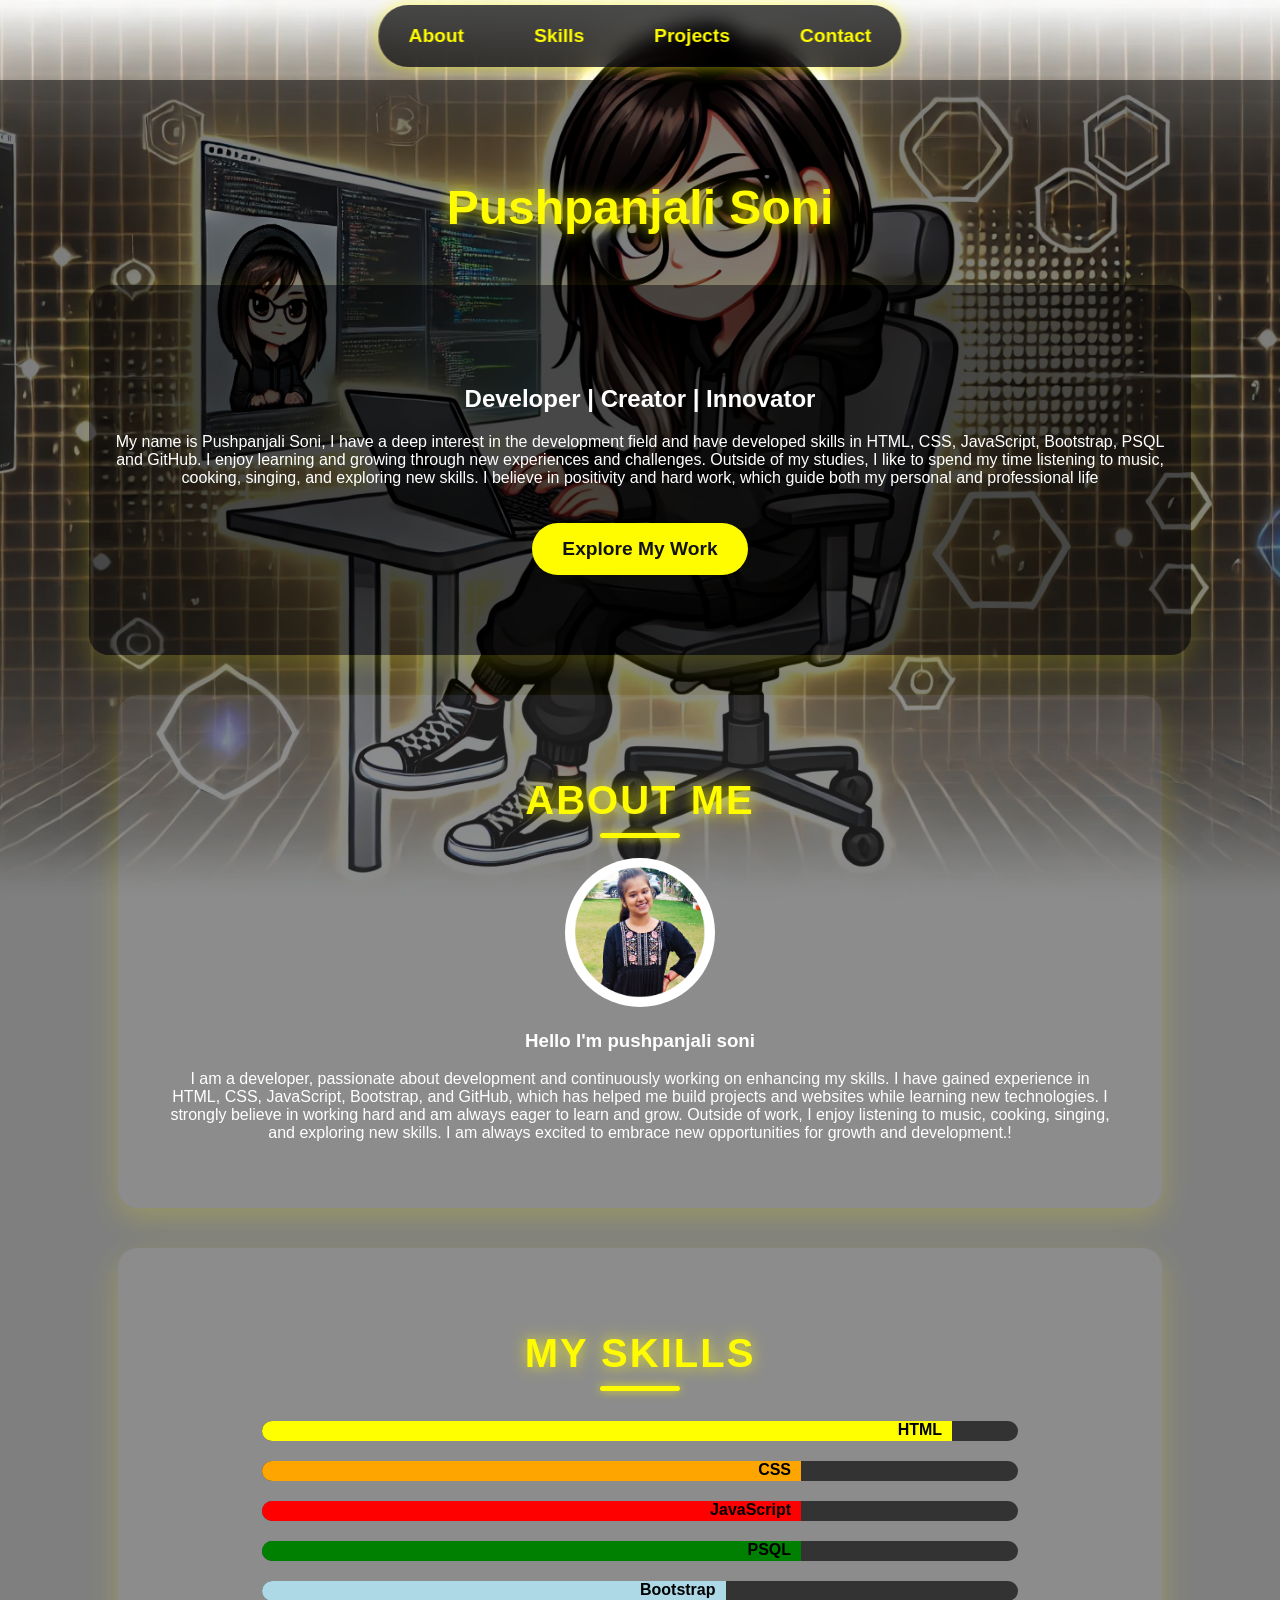
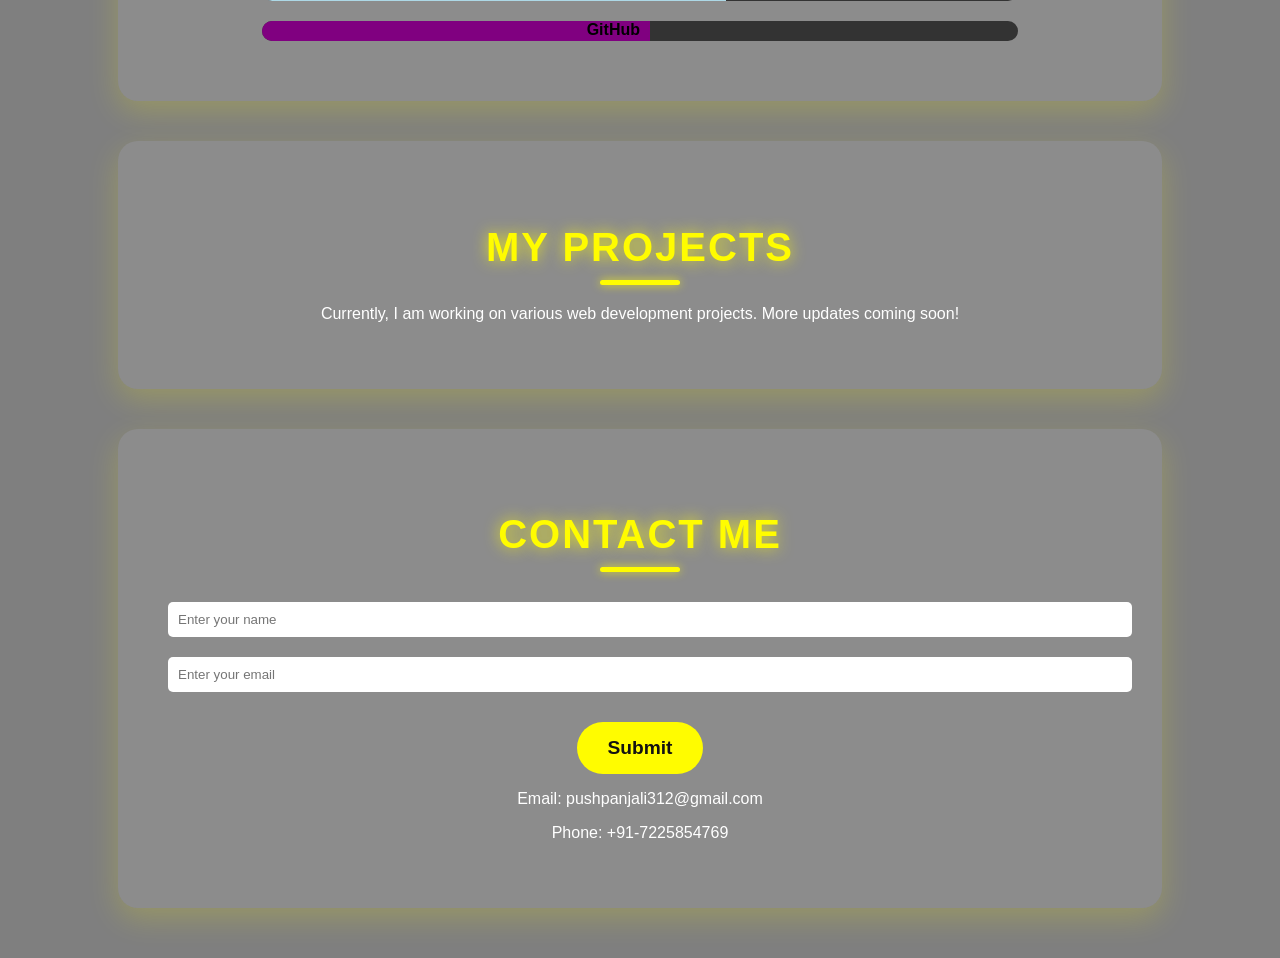
<file: index.html>
<!DOCTYPE html>
<html lang="en">
    <head>
        <meta charset="UTF-8">
        <meta name="viewport" content="width=device-width, initial-scale=1.0">
        <title>Pushpanjali Soni | Portfolio</title>
     <link rel="stylesheet" href="style.css">
    </head>
    <body>
        <div class="img"></div>
        <div class="navbar">
            <a href="#about">About</a>
            <a href="#skills">Skills</a>
            <a href="#projects">Projects</a>
            <a href="#contact">Contact</a>
        </div>
        <div class="container">
            <div class="header">Pushpanjali Soni</div>
            <div class="hero text-box">
                <h2>Developer | Creator | Innovator</h2>
                <p>My name is Pushpanjali Soni, I have a deep interest in the development field and have developed skills in
                    HTML, CSS, JavaScript, Bootstrap, PSQL and GitHub. I enjoy learning and growing through new experiences and
                    challenges. Outside of my studies, I like to spend my time listening to music, cooking, singing, and
                    exploring new skills. I believe in positivity and hard work, which guide both my personal and
                    professional life</p>
                <button class="button">Explore My Work</button>
            </div>
            <div class="section" id="about">
                <h2>About Me</h2>
                <img
                    src="profile.jpg"
                    alt="Pushpanjali Soni"
                    width="150"
                    style="border-radius: 50%;"
                >
                <p> <h3> Hello I'm pushpanjali soni</h3>
                    I am a developer, passionate about development and continuously working on enhancing my skills. I
                    have gained experience in HTML, CSS, JavaScript, Bootstrap, and GitHub, which has helped me build
                    projects and websites while learning new technologies. I strongly believe in working hard and am
                    always eager to learn and grow. Outside of work, I enjoy listening to music, cooking, singing, and
                    exploring new skills. I am always excited to embrace new opportunities for growth and development.!</p>
            </div>
            <div class="section" id="skills">
                <h2>My Skills</h2>
                <div class="skills">
                    <div class="skill-bar">
                        <div style="width: 90%; background: yellow;">HTML</div>
                    </div>
                    <div class="skill-bar">
                        <div style="width: 70%; background: orange;">CSS</div>
                    </div>
                    <div class="skill-bar">
                        <div style="width: 70%; background: red;">JavaScript</div>
                    </div>
                    <div class="skill-bar">
                        <div style="width: 70%; background: green">PSQL</div>
                    </div>
                    <div class="skill-bar">
                        <div style="width: 60%; background: lightblue;">Bootstrap</div>
                    </div>
                    <div class="skill-bar">
                        <div style="width: 50%; background: purple;">GitHub</div>
                    </div>
                </div>
            </div>
            <div class="section" id="projects">
                <h2>My Projects</h2>
                <p>Currently, I am working on various web development projects. More updates coming soon!</p>
            </div>
            <div class="section" id="contact">
                <h2>Contact Me</h2>
                <div class="contact-form">
                    <input type="text" placeholder="Enter your name" required>
                    <input type="email" placeholder="Enter your email" required>
                    <button class="button">Submit</button>
                </div>
                <p>Email: pushpanjali312@gmail.com</p>
                <p>Phone: +91-7225854769</p>
            </div>
        </div>
    </body>
</html>
</file>
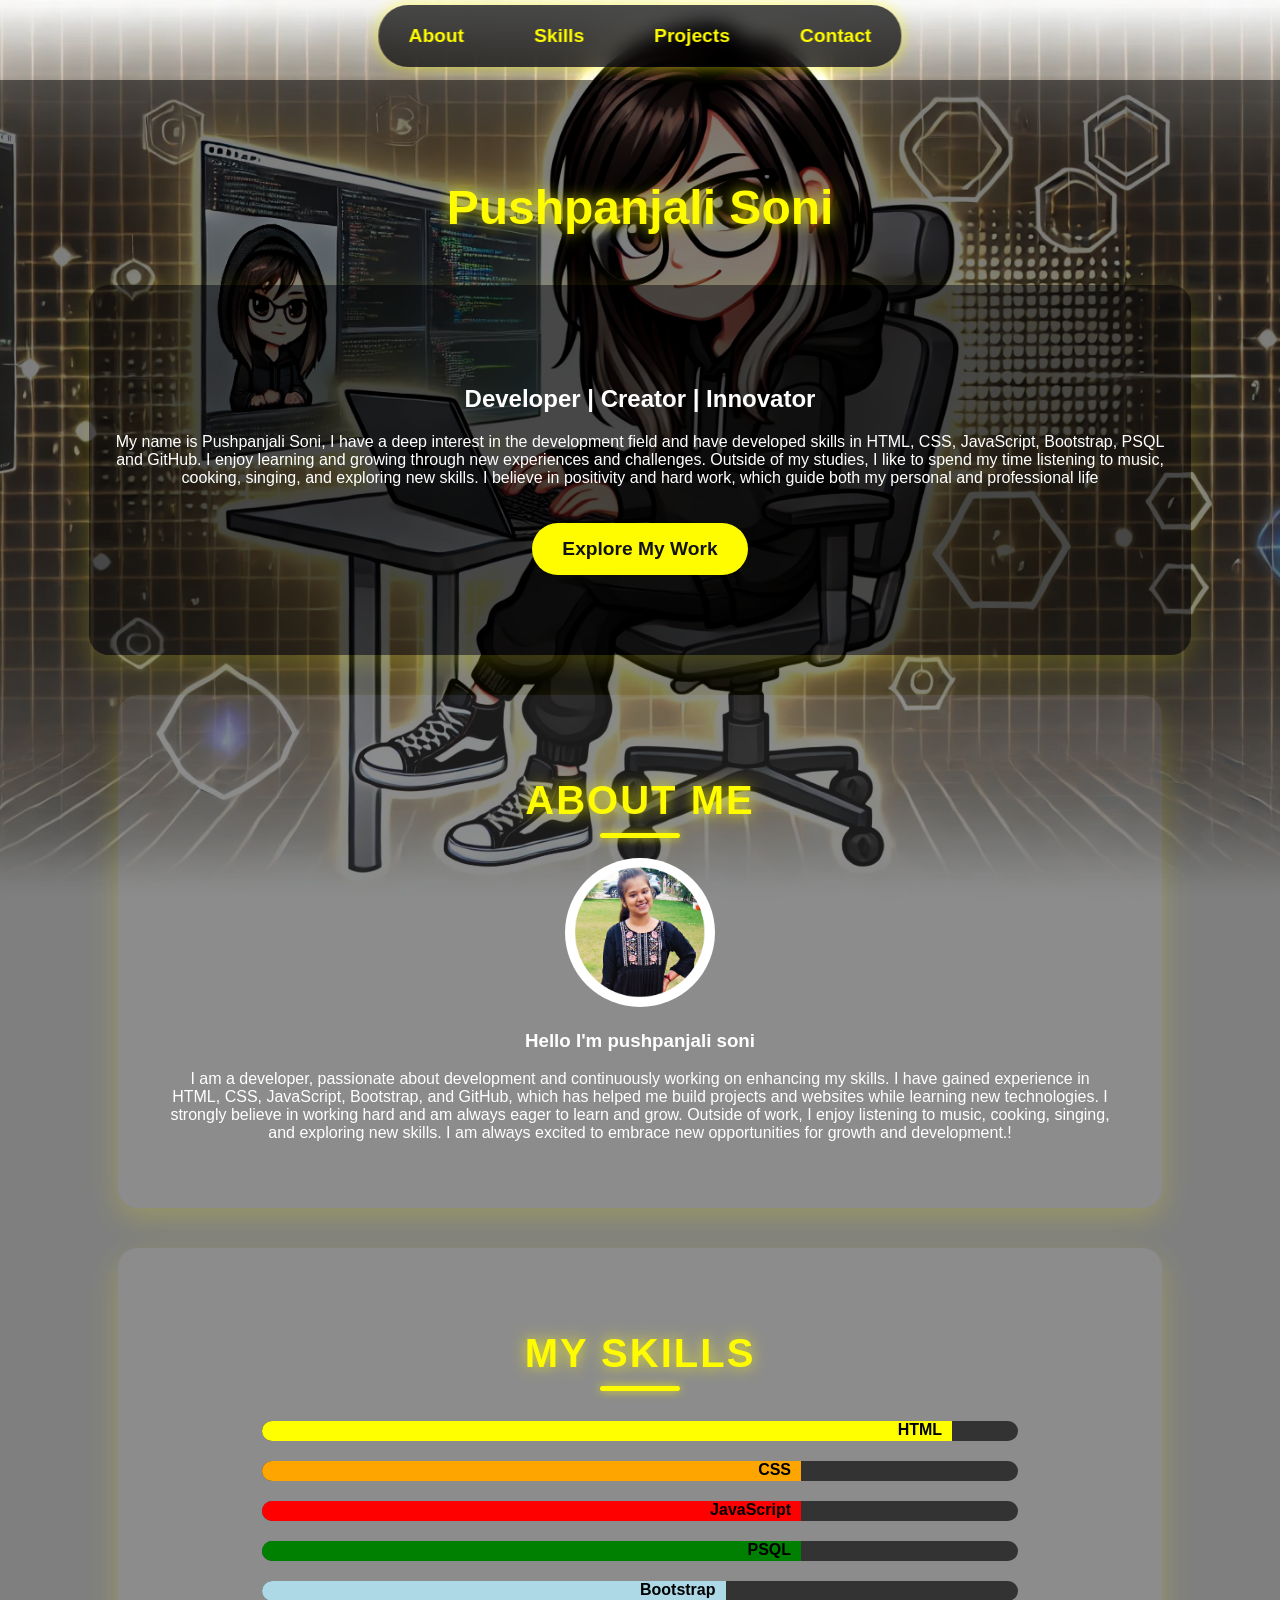
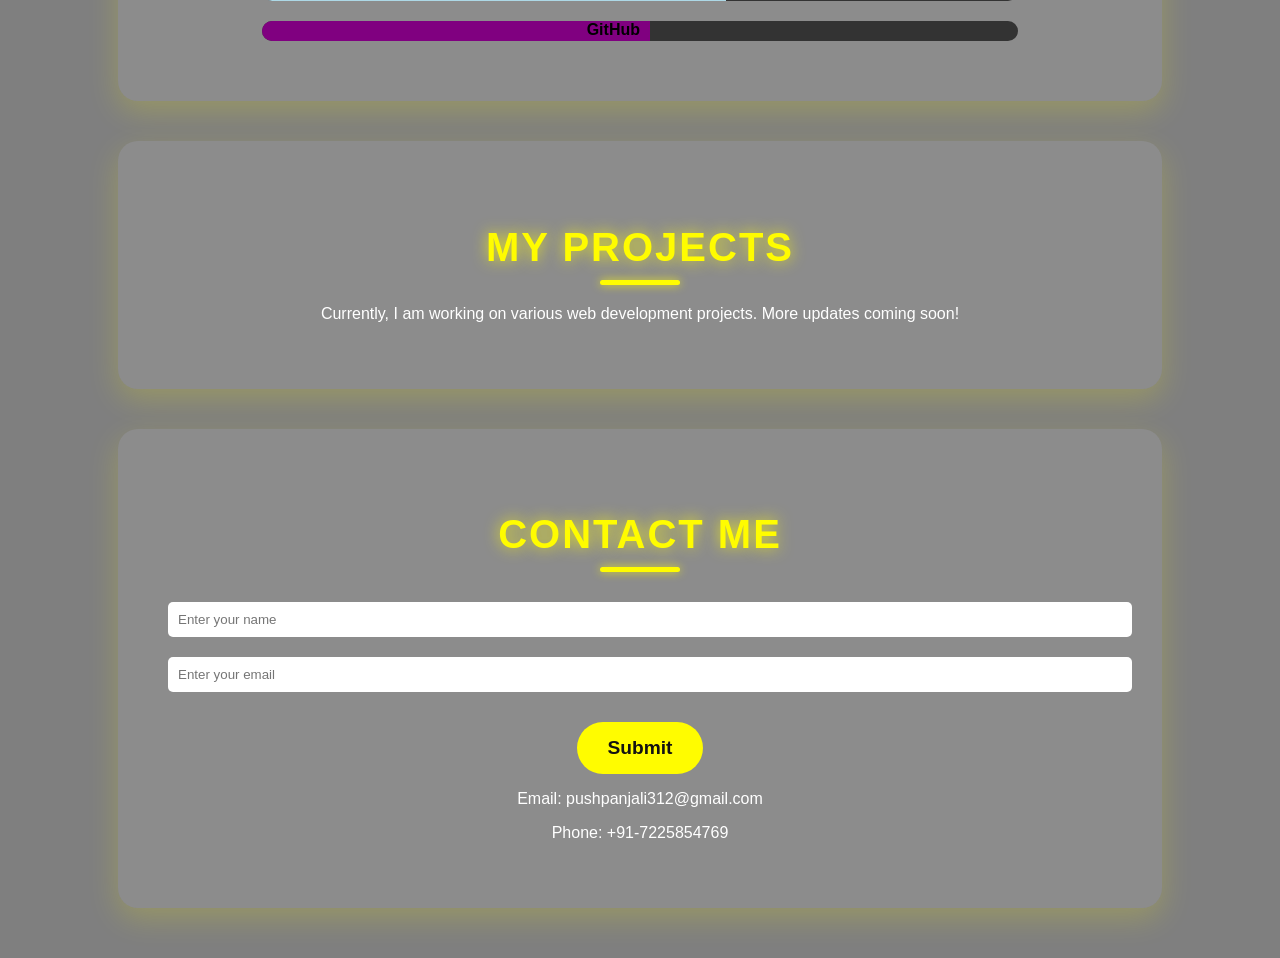
<file: portfolio.html>
<!DOCTYPE html>
<html lang="en">
    <head>
        <meta charset="UTF-8">
        <meta name="viewport" content="width=device-width, initial-scale=1.0">
        <title>Pushpanjali Soni | Portfolio</title>
     <link rel="stylesheet" href="style.css">
    </head>
    <body>
        <div class="img"></div>
        <div class="navbar">
            <a href="#about">About</a>
            <a href="#skills">Skills</a>
            <a href="#projects">Projects</a>
            <a href="#contact">Contact</a>
        </div>
        <div class="container">
            <div class="header">Pushpanjali Soni</div>
            <div class="hero">
                <h2>Developer | Creator | Innovator</h2>
                <p>My name is Pushpanjali Soni, I have a deep interest in the development field and have developed skills in
                    HTML, CSS, JavaScript, Bootstrap, PSQL and GitHub. I enjoy learning and growing through new experiences and
                    challenges. Outside of my studies, I like to spend my time listening to music, cooking, singing, and
                    exploring new skills. I believe in positivity and hard work, which guide both my personal and
                    professional life</p>
                <button class="button">Explore My Work</button>
            </div>
            <div class="section" id="about">
                <h2>About Me</h2>
                <img
                    src="profile.jpg"
                    alt="Pushpanjali Soni"
                    width="150"
                    style="border-radius: 50%;"
                >
                <p> <h3> Hello I'm pushpanjali soni</h3>
                    I am a developer, passionate about development and continuously working on enhancing my skills. I
                    have gained experience in HTML, CSS, JavaScript, Bootstrap, and GitHub, which has helped me build
                    projects and websites while learning new technologies. I strongly believe in working hard and am
                    always eager to learn and grow. Outside of work, I enjoy listening to music, cooking, singing, and
                    exploring new skills. I am always excited to embrace new opportunities for growth and development.!</p>
            </div>
            <div class="section" id="skills">
                <h2>My Skills</h2>
                <div class="skills">
                    <div class="skill-bar">
                        <div style="width: 90%; background: yellow;">HTML</div>
                    </div>
                    <div class="skill-bar">
                        <div style="width: 70%; background: orange;">CSS</div>
                    </div>
                    <div class="skill-bar">
                        <div style="width: 70%; background: red;">JavaScript</div>
                    </div>
                    <div class="skill-bar">
                        <div style="width: 70%; background: green">PSQL</div>
                    </div>
                    <div class="skill-bar">
                        <div style="width: 60%; background: lightblue;">Bootstrap</div>
                    </div>
                    <div class="skill-bar">
                        <div style="width: 50%; background: purple;">GitHub</div>
                    </div>
                </div>
            </div>
            <div class="section" id="projects">
                <h2>My Projects</h2>
                <p>Currently, I am working on various web development projects. More updates coming soon!</p>
            </div>
            <div class="section" id="contact">
                <h2>Contact Me</h2>
                <div class="contact-form">
                    <input type="text" placeholder="Enter your name" required>
                    <input type="email" placeholder="Enter your email" required>
                    <button class="button">Submit</button>
                </div>
                <p>Email: pushpanjali312@gmail.com</p>
                <p>Phone: +91-7225854769</p>
            </div>
        </div>
    </body>
</html>
</file>
<file: style.css>
body {
    font-family: 'Poppins', sans-serif;
    margin: 0;
    padding: 0;
    background-image: url('background.jpg');
    background-size: cover;
    background-position: center;
    background-attachment: fixed;
    background-repeat: no-repeat;
    position: relative;
    color: white;
}
body::before {
    content: "";
    position: absolute;
    top: 0;
    left: 0;
    width: 100%;
    height: 100%;
    background: rgba(0, 0, 0, 0.5); /* Adjust transparency */
    z-index: -1;
}
.navbar {
position: fixed;
top: 5px;
right: 50%;
transform: translateX(50%);
display: flex;
gap: 30px;
padding: 10px 10px;
background: rgba(0, 0, 0, 0.7);
border-radius: 30px;
backdrop-filter: blur(10px);
box-shadow: 0px 0px 15px rgba(255, 252, 0, 0.6);
}

.navbar a {
color: #fffc00;
text-decoration: none;
font-size: 1.2em;
font-weight: bold;
transition: all 0.3s ease-in-out;
padding: 10px 20px;
border-radius: 20px;
}

.navbar a:hover {
background: #fffc00;
color: #121212;
box-shadow: 0px 0px 10px rgba(255, 252, 0, 0.8);
}

.container {
    display: flex;
    flex-direction: column;
    align-items: center;
    text-align: center;
    padding: 50px;
    margin-top: 80px;
}
.header {
    font-size: 3em;
    font-weight: bold;
    padding: 50px 20px;
    color: #fffc00;
    text-shadow: 0px 0px 15px rgba(255, 252, 0, 0.8);
}
.hero {
  width: 90%;
 max-width: 1200px;
  padding: 80px 20px;
background: rgba(0, 0, 0, 0.44);
  border-radius: 20px;
box-shadow: 0px 10px 30px rgba(255, 252, 0, 0.2);
  transition: transform 0.3s ease-in-out;
}
.hero:hover {
    transform: scale(1.05);
}

.button {
    margin-top: 20px;
    padding: 15px 30px;
    font-size: 1.2em;
    font-weight: bold;
    border: none;
    border-radius: 30px;
    background: #fffc00;
    color: #121212;
    cursor: pointer;
    transition: background 0.3s ease-in-out;
}
.button:hover {
    background: #ffd900;
}
.section {
    margin-top: 40px;
    padding: 50px;
    width: 80%;
    max-width: 1000px;
    background: rgba(255, 255, 255, 0.1);
    border-radius: 20px;
     box-shadow: 0px 10px 30px rgba(255, 252, 0, 0.2);
}
.section h2 {
font-size: 2.5em;
font-weight: bold;
color: #fffc00;
text-transform: uppercase;
text-align: center;
text-shadow: 0px 0px 15px rgba(255, 252, 0, 0.8);
position: relative;
margin-bottom: 20px;
letter-spacing: 2px;
}

.section h2::after {
content: "";
display: block;
width: 80px;
height: 5px;
background: #fffc00;
margin: 10px auto 0;
border-radius: 3px;
box-shadow: 0px 0px 10px rgba(255, 252, 0, 0.8);
}


.skills {
    display: flex;
    flex-direction: column;
    align-items: center;
}
.skill-bar {
    width: 80%;
    background: #333;
    border-radius: 10px;
    margin: 10px 0;
    overflow: hidden;
}
.skill-bar div {
    height: 20px;
    text-align: right;
    padding-right: 10px;
    color: black;
    font-weight: bold;
}
.contact-form input {
    width: 100%;
    padding: 10px;
    margin: 10px 0;
    border-radius: 5px;
    border: none;
}
</file>
